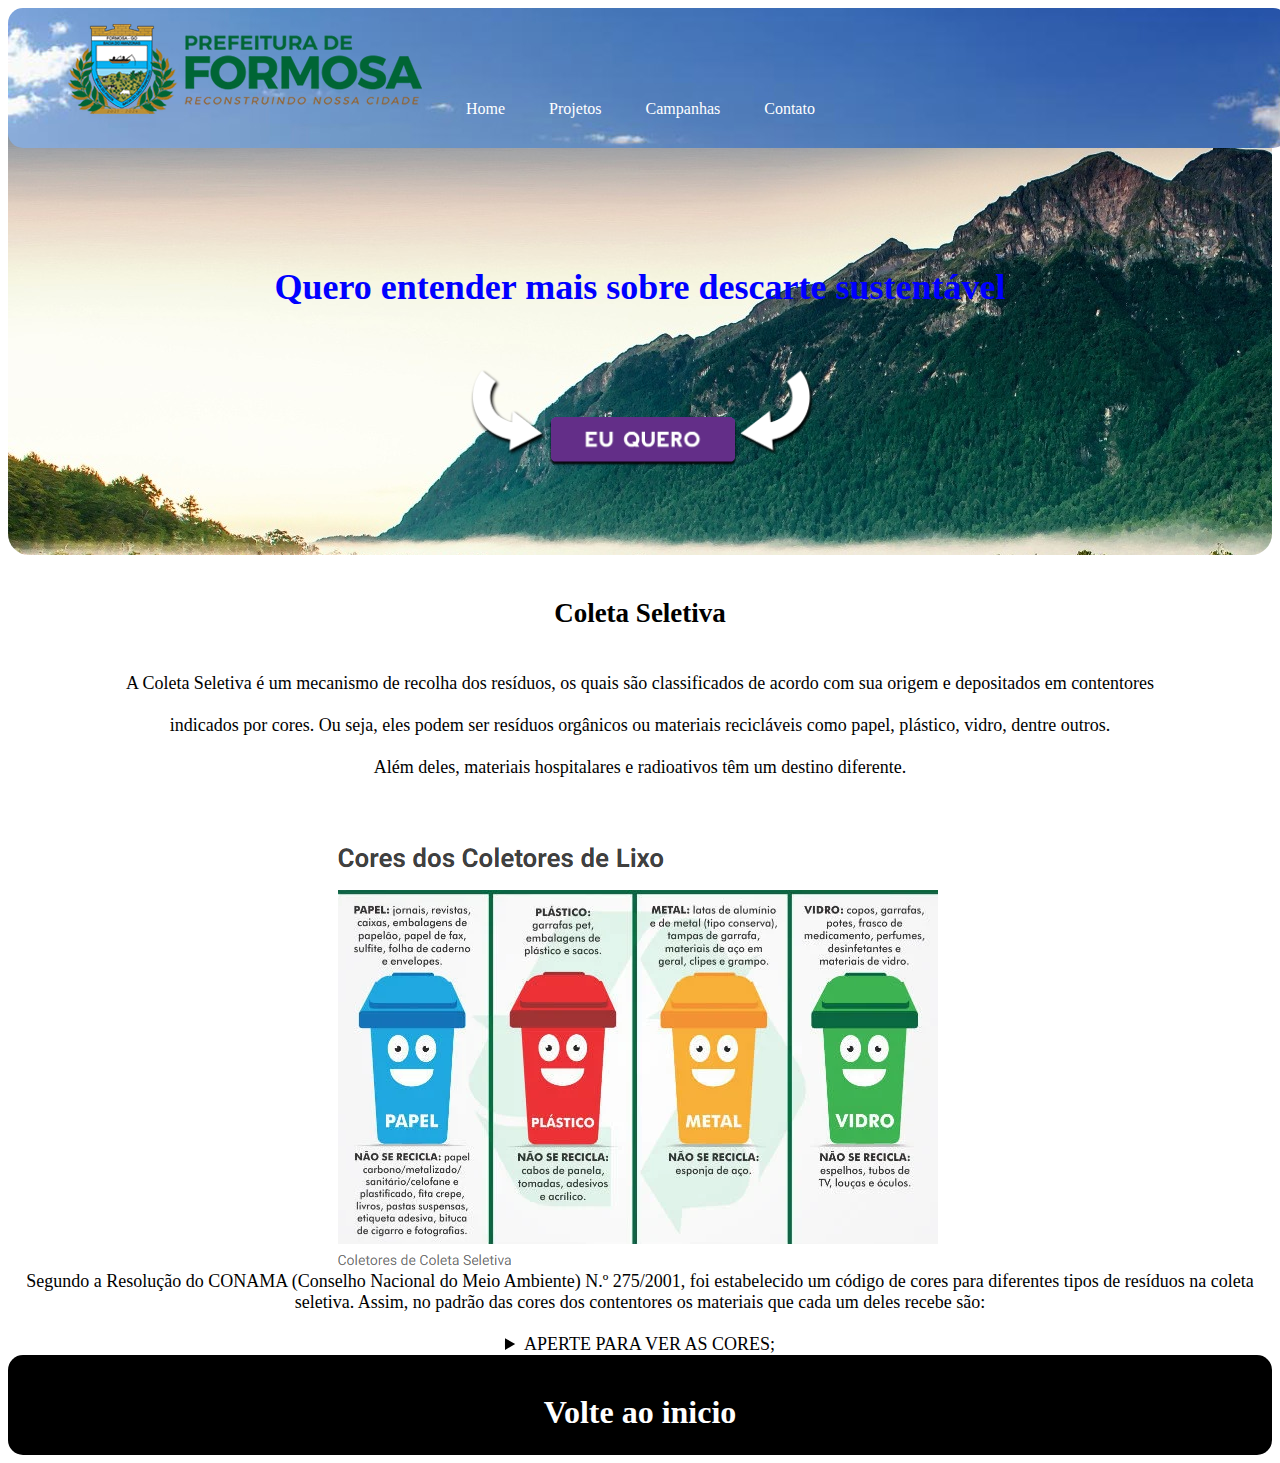
<file: trabalho1/index.html>
<!DOCTYPE html>
<html lang="pt-br">
    <head>
        <meta charset="UTF-8">
        <title>metodos para concientizar</title>
        <link rel="stylesheet" href="css/estilo.css" type="text/css"/>
    </head>
    <body>
        <div class="menuFlutuante">
            <div id="um">
                <ul>
                    <li><a href="https://formosa.go.gov.br/"><img src="imagens/formosa-logo.png"></a></li>
                    <li><a href="index.html">Home</a></li>
                    <li><a href="secoes/segundo.html">Projetos</a></li>
                    <li><a href="secoes/terceira.html">Campanhas</a></li>
                    <li><a href="secoes/quinta.html">Contato</a></li>
                </ul>
            </div>
        </div>
        <div class="meio">
            <br/><br/><br/><br/><br/><br/><br/><br/><br/><br/><br/><br/><br/>
            <font size="4" face="Verdana" color="blue"><center><h1>Quero entender mais sobre descarte sustentável</h1></center></font>
            <br/>
            <a href="#"><center><img src="imagens/botao1.png" width="30%" height="30%"></center></a>
        </div>
        <div class="fim">
            <font size="4" face="Verdana" color="black"><br/>
                <center><h2>Coleta Seletiva</h2></center>
                <br/>
                <center>A Coleta Seletiva é um mecanismo de recolha dos resíduos, os quais são classificados de acordo com sua origem e depositados em contentores </center><br/><center>indicados por cores.
                Ou seja, eles podem ser resíduos orgânicos ou materiais recicláveis como papel, plástico, vidro, dentre outros.</center><br/><center> Além deles, materiais hospitalares e radioativos têm um destino diferente.</center> 
                <br/><br/><br/>
                <center><img src="imagens/fim1.png"></center>
                <center>Segundo a Resolução do CONAMA (Conselho Nacional do Meio Ambiente) N.º 275/2001, foi estabelecido um código de cores para diferentes tipos de resíduos na coleta seletiva. Assim, no padrão das cores dos contentores os materiais que cada um deles recebe são:</center>
                <br/>
                <center>
                <details>
                    <summary>
                        APERTE PARA VER AS CORES;
                    </summary>
                    <ul>
                        <li>Azul: papéis e papelões;</li>
                        <li>Verde: vidros;</li>
                        <li>Vermelho: plásticos;</li>
                        <li>Amarelo: metais;</li>
                        <li>Marrom: resíduos orgânicos;</li>
                        <li>Preto: madeiras;</li>
                        <li>Cinza: materiais não reciclados;</li>
                        <li>Branco: lixos hospitalares;</li>
                        <li>Laranja: resíduos perigosos;</li>
                        <li>Roxo: resíduos radioativos.</li>
                    </ul>
                </details>
                </center>
            </font>
        </div>
        <div class="final">
            <br/>
            <center><h1><a href="index.html">Volte ao inicio</a></h1></center>
        </div>
    </body>
</html>
</file>
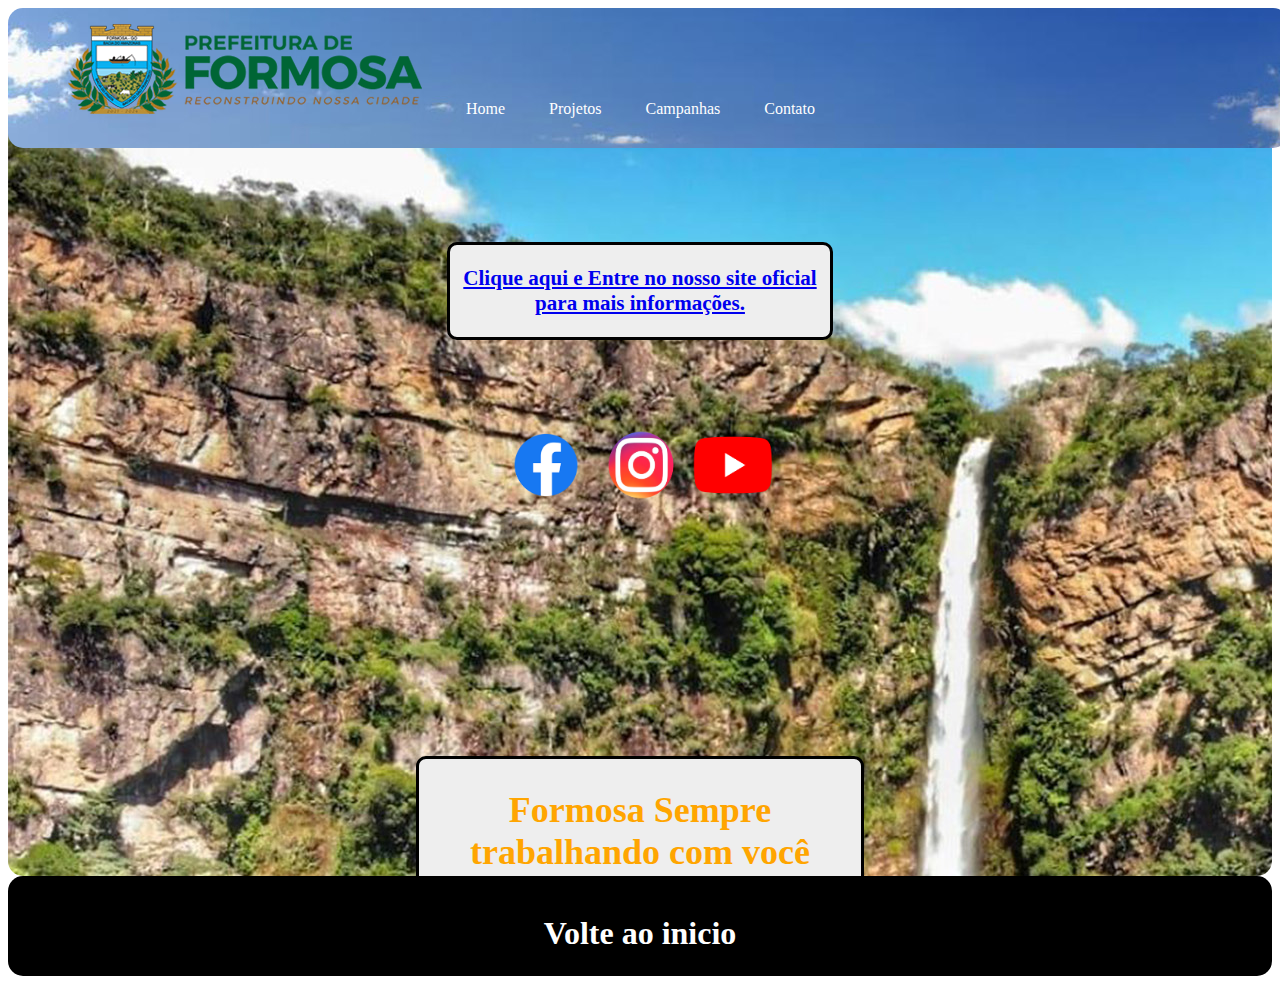
<file: trabalho1/secoes/quinta.html>
<!DOCTYPE html>
<html lang="pt-br">
    <head>
        <meta charset="UTF-8">
        <title>metodos para concientizar</title>
        <link rel="stylesheet" href="../css/estilo.css" type="text/css"/>
    </head>
    <body>
        <div class="menuFlutuante">
            <div id="um">
                <ul>
                    <li><a href="https://formosa.go.gov.br/"><img src="../imagens/formosa-logo.png"></a></li>
                    <li><a href="../index.html">Home</a></li>
                    <li><a href="segundo.html">Projetos</a></li>
                    <li><a href="terceira.html">Campanhas</a></li>
                    <li><a href="quinta.html">Contato</a></li>
                </ul>
            </div>
        </div>
            <br>
        <div class="meiotres">
            <br><br><br><br><br><br><br><br><br><br><br><br>
            <center>
            <div id="tres">
                <center><font size="4"><a href="https://formosa.go.gov.br/"><h3>Clique aqui e Entre no nosso site oficial <br>para mais informações.</h3></a></font></center>
            </div>
            </center> 
            <br><br><br><br><br>
            <div class="dois">
                <center>
                <a href="https://www.facebook.com/prefdeformosa/"><img src="../imagens/face1.png" width="90px" height="70px" title="Facebook"></a>
                <a href="https://www.instagram.com/prefdeformosa/?hl=pt-br"><img src="../imagens/insta1.png"  width="90px" height="70px" title="Instagram"></a>
                <a href="https://www.youtube.com/channel/UCB3-C2mrxPozHYnLlUx7yzg"><img src="../imagens/yt1.png"  width="90px" height="70px" title="YouTube"/></a>
                </center>
            </div>
            <br><br><br><br><br><br><br><br><br><br><br><br><br><br>
            <center>
            <div id="quatro">
                <center><font color="orange" size="5"><h2>Formosa Sempre trabalhando com você</h2></font></center>
            </div>
            </center>
        </div>
        <div class="final">
            <br/>
            <center><h1><a href="../index.html">Volte ao inicio</a></h1></center>
        </div>
    </body>
</html>
</file>
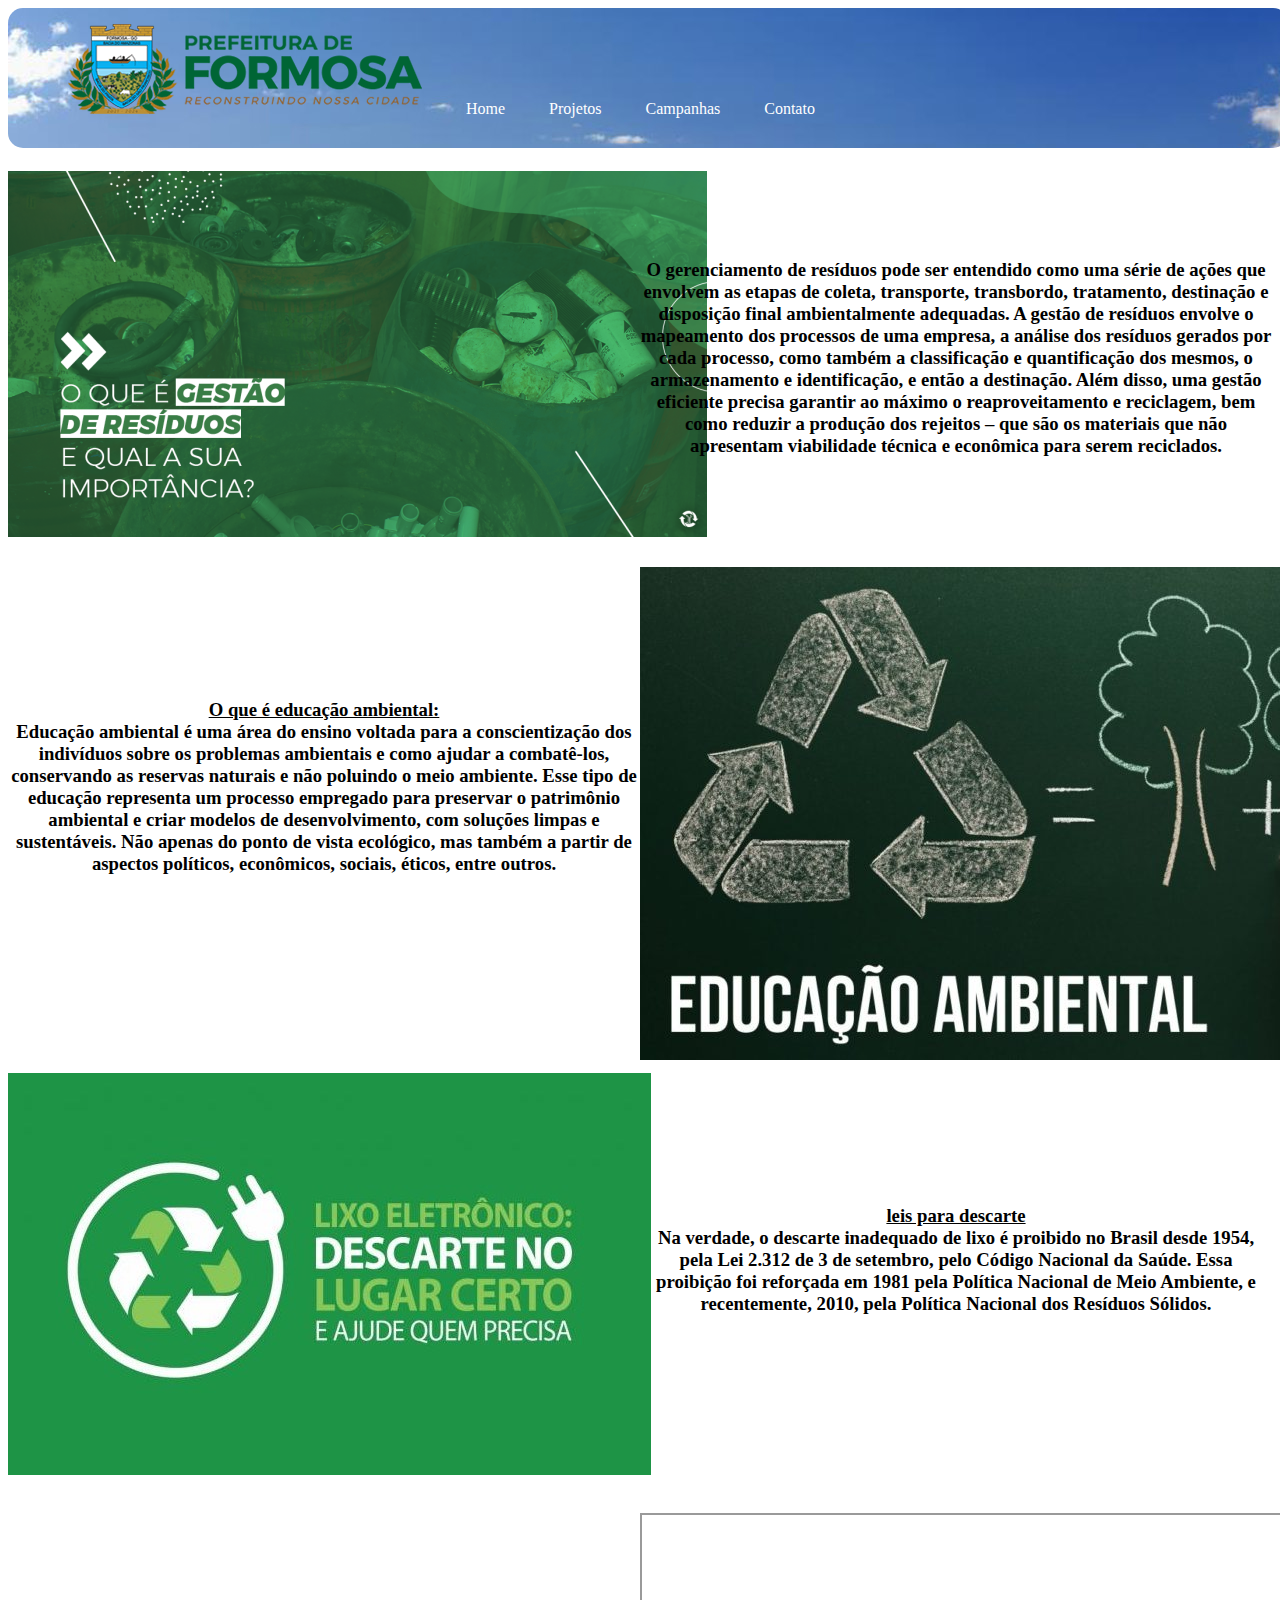
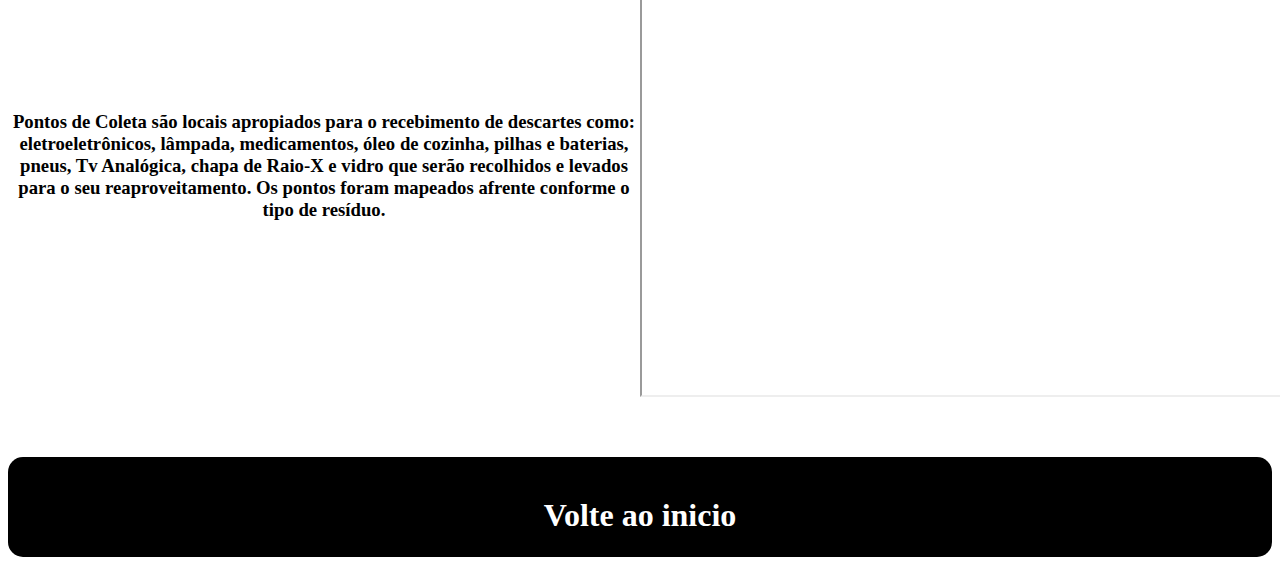
<file: trabalho1/secoes/segundo.html>
<!DOCTYPE html>
<html lang="pt-br">
    <head>
        <meta charset="UTF-8">
        <title>metodos para concientizar</title>
        <link rel="stylesheet" href="../css/estilo.css" type="text/css"/>
    </head>
    <body>
        <div class="menuFlutuante">
            <div id="um">
                <ul>
                    <li><a href="https://formosa.go.gov.br/"><img src="../imagens/formosa-logo.png"></a></li>
                    <li><a href="../index.html">Home</a></li>
                    <li><a href="segundo.html">Projetos</a></li>
                    <li><a href="terceira.html">Campanhas</a></li>
                    <li><a href="quinta.html">Contato</a></li>
                </ul>
            </div>
        </div>
        <div class="meiodois">
            <br/><br/><br/><br/><br/><br/><br/><br/>
            <h3><center>
            <div class="img">
                <img src="../imagens/gestaoR.png">
            </div>
            <div class="text">
                <br/><br/><br/><br/>
                O gerenciamento de resíduos pode ser entendido como uma série de ações que envolvem as etapas de coleta, transporte, transbordo, tratamento, destinação e disposição final ambientalmente adequadas.
                A gestão de resíduos envolve o mapeamento dos processos de uma empresa, a análise dos resíduos gerados por cada processo, como também a classificação e quantificação dos mesmos, o armazenamento e identificação, e então a destinação.
                Além disso, uma gestão eficiente precisa garantir ao máximo o reaproveitamento e reciclagem, bem como reduzir a produção dos rejeitos – que são os materiais que não apresentam viabilidade técnica e econômica para serem reciclados.
            </div>
            
                <br/><br/><br/><br/><br/><br/><br/><br/><br/><br/><br/><br/><br/><br/><br/><br/><br/><br/>

            <div class="text">
                <br/><br/><br/><br/><br/><br/>
                <u>O que é educação ambiental:</u><br/>
                Educação ambiental é uma área do ensino voltada para a conscientização dos indivíduos sobre os problemas ambientais e como ajudar a combatê-los, conservando as reservas naturais e não poluindo o meio ambiente.
                Esse tipo de educação representa um processo empregado para preservar o patrimônio ambiental e criar modelos de desenvolvimento, com soluções limpas e sustentáveis. Não apenas do ponto de vista ecológico, mas também a partir de aspectos políticos, econômicos, sociais, éticos, entre outros.
            </div>
            <div class="img">
                <img src="../imagens/educacaoAm.jpg">
            </div>
            
                <br/><br/><br/><br/><br/><br/><br/><br/><br/><br/><br/><br/><br/><br/><br/><br/><br/><br/><br/><br/><br/><br/><br/>
            <div class="img">
                <img src="../imagens/leisAm.jpg">
            </div> 
            <div class="text">
                <br/><br/><br/><br/><br/><br/>
                <u>leis para descarte</u><br>
                Na verdade, o descarte inadequado de lixo é proibido no Brasil desde 1954, pela Lei 2.312 de 3 de setembro, pelo Código Nacional da Saúde. Essa proibição foi reforçada em 1981 pela Política Nacional de Meio Ambiente, e recentemente, 2010, pela Política Nacional dos Resíduos Sólidos.
            </div>

                <br/><br/><br/><br/><br/><br/><br/><br/><br/><br/><br/><br/><br/><br/><br/><br/><br/><br/><br/><br/>
               
            <div class="text">  
                <br/><br/><br/><br/><br/><br/><br/><br/><br/>
                Pontos de Coleta são locais apropiados para o recebimento de descartes como: eletroeletrônicos, lâmpada, medicamentos, óleo de cozinha, pilhas e baterias, pneus, Tv Analógica, chapa de Raio-X e vidro que serão recolhidos e levados para o seu reaproveitamento. Os pontos foram mapeados afrente conforme o tipo de resíduo.
            </div>
            <div class="img">
                <iframe src="https://www.google.com/maps/d/embed?mid=1kyt47dSgutKywHwN5mET_25xH6sjnfmP&ehbc=2E312F" width="640" height="480"></iframe>
            </div>
                <br/>
            </center></h3>
        </div>
        <br/><br/><br/><br/><br/><br/><br/><br/><br/><br/><br/><br/><br/><br/><br/><br/><br/><br/><br/><br/><br/><br/><br/><br/><br/><br/><br/><br/>
        <div class="final">
            <br/>
            <center><h1><a href="../index.html">Volte ao inicio</a></h1></center>
        </div>
    </body>
</html>
</file>
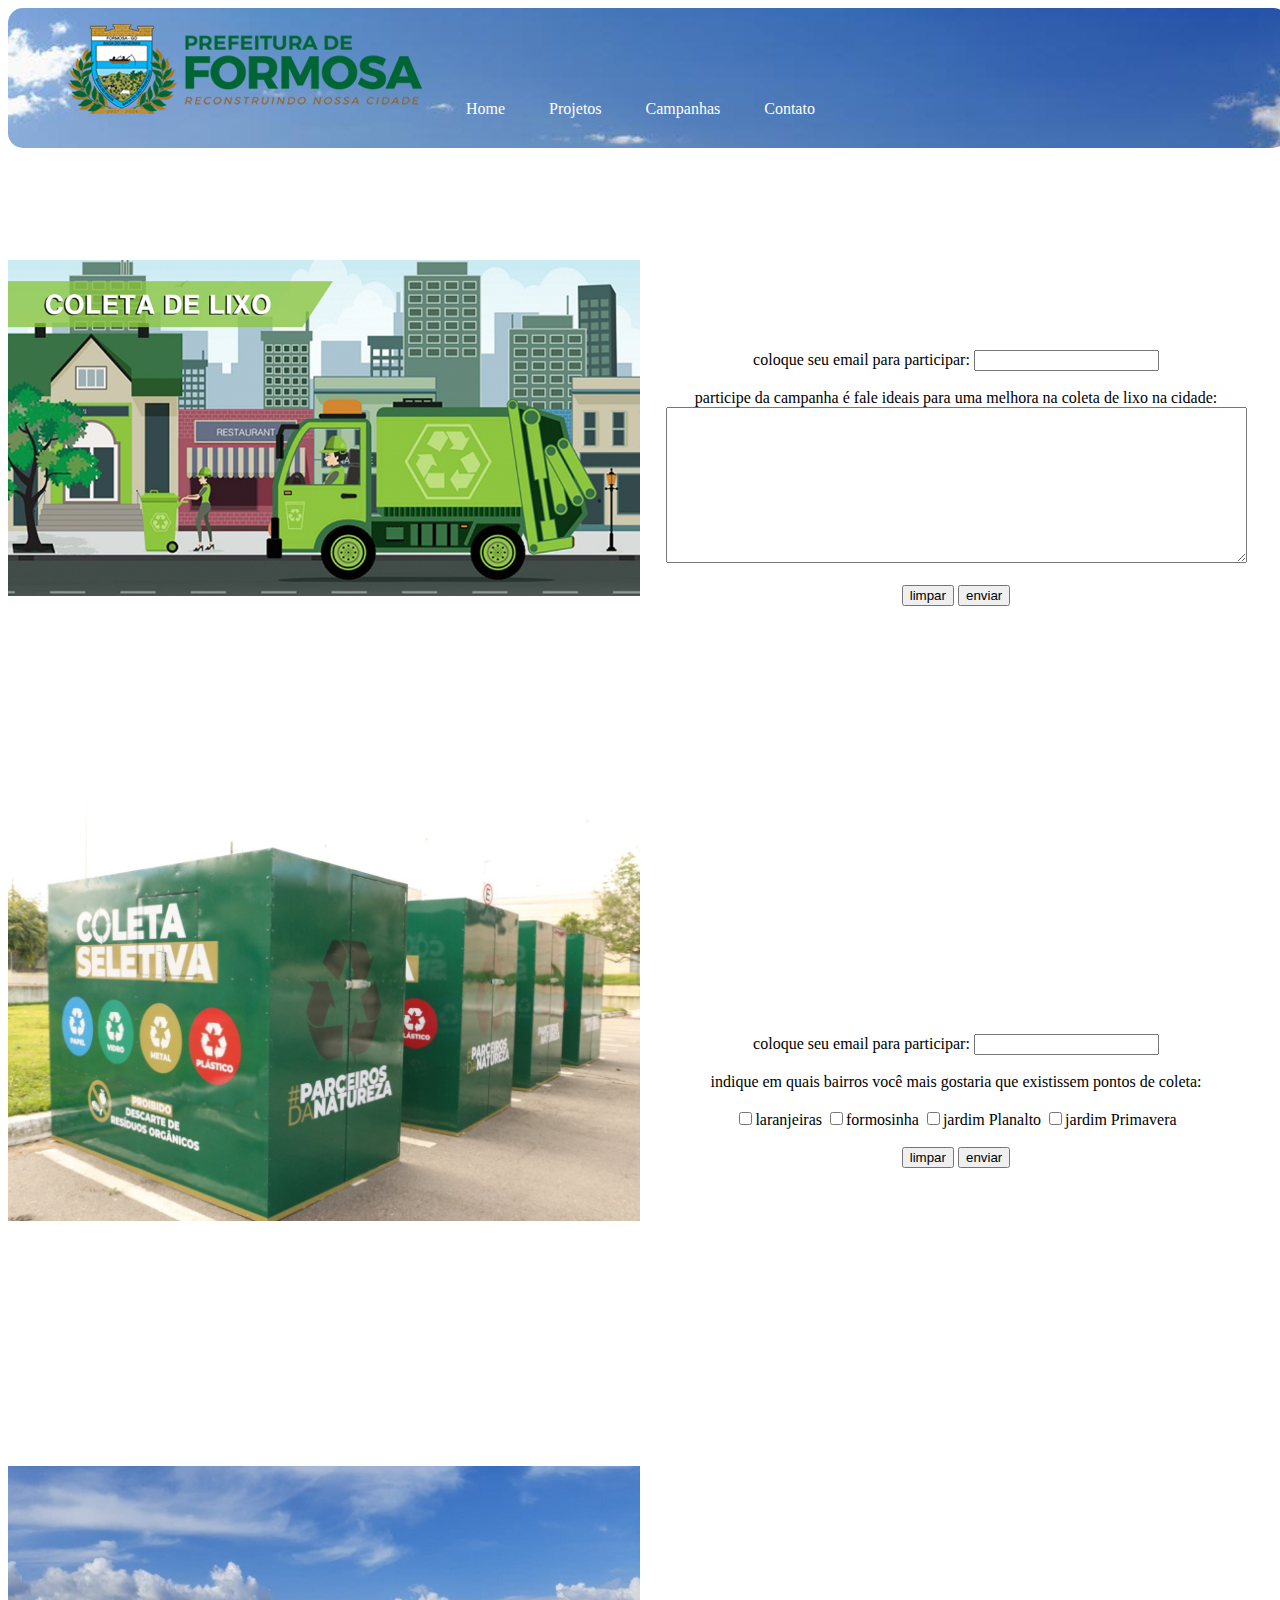
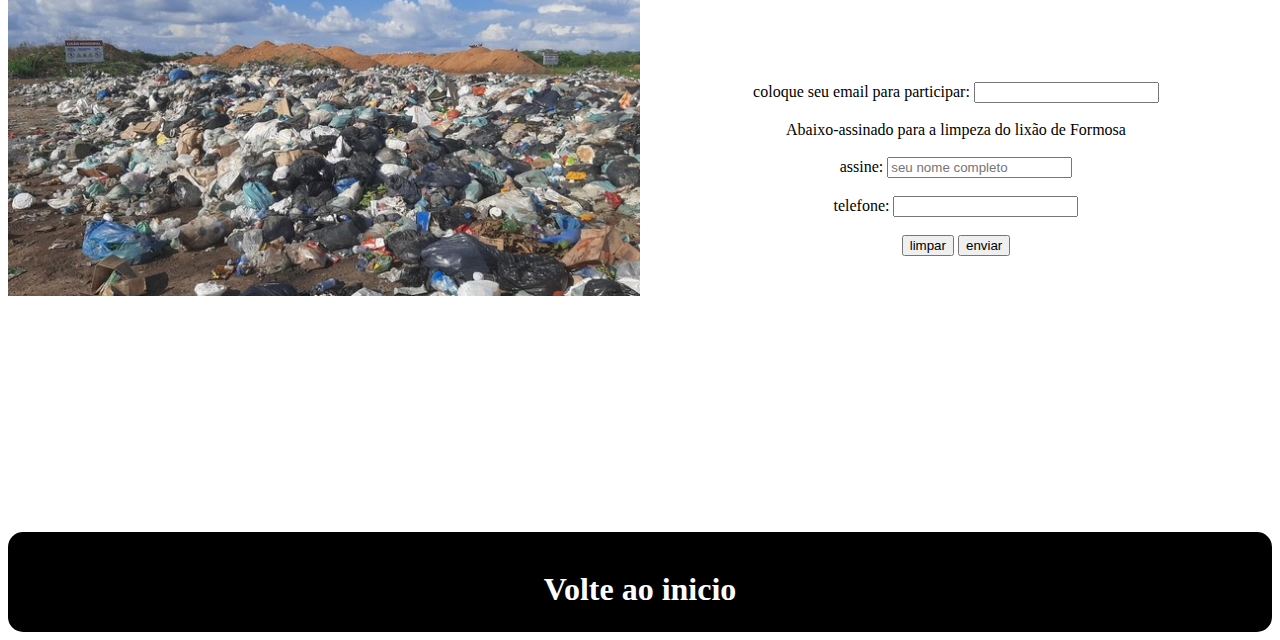
<file: trabalho1/secoes/terceira.html>
<!DOCTYPE html>
<html lang="pt-br">
    <head>
        <meta charset="UTF-8">
        <title>metodos para concientizar</title>
        <link rel="stylesheet" href="../css/estilo.css" type="text/css"/>
    </head>
    <body>
        <div class="menuFlutuante">
            <div id="um">
                <ul>
                    <li><a href="https://formosa.go.gov.br/"><img src="../imagens/formosa-logo.png"></a></li>
                    <li><a href="../index.html">Home</a></li>
                    <li><a href="segundo.html">Projetos</a></li>
                    <li><a href="terceira.html">Campanhas</a></li>
                    <li><a href="quinta.html">Contato</a></li>
                </ul>
            </div>
        </div>
        <br><br><br><br><br><br>
        <div class="meiodois">
            <center>
            <br/><br/><br/><br/><br/><br/><br/><br/>
            <div class="img">
                <img src="../imagens/coleta.png" width="100%" height="100%">
            </div>
            <div class="text">
                <br/><br/><br><br><br>
                <form action="post">
                    <label>coloque seu email para participar:</label>
                    <input type="email"/>
                        <br><br>
                    <label>participe da campanha é fale ideais para uma melhora na coleta de lixo na cidade:</label>
                     <br>
                    <textarea name="text" cols="70" rows="10"></textarea>
                        <br><br>
                    <input type="reset" name="limpar" value="limpar"/>
                    <input type="submit" name="enviar" value="enviar"/>
                </form>
            </div>
            
            <br/><br/><br/><br/><br/><br/><br/><br/><br/><br/><br/><br/><br/><br/><br/><br/><br/><br/><br/><br/><br/><br/><br/><br/><br><br><br><br/><br/><br/>

            <div class="text">
                
                <img src="../imagens/pontos.jpg" width="100%" height="100%">
            </div>
            <div class="img">

                <form action="post">
                    <br><br><br><br><br><br><br><br><br><br><br><br><br>
                    <label>coloque seu email para participar:</label>
                    <input type="email"/>
                        <br><br>
                    <label>indique em quais bairros você mais gostaria que existissem pontos de coleta:</label>
                     <br><br>
                    <input type="checkbox" name="laranjeiras" value="laran"/>laranjeiras
                    <input type="checkbox" name="formosinha" value="form"/>formosinha
                    <input type="checkbox" name="jardimPlanalto" value="jp"/>jardim Planalto
                    <input type="checkbox" name="jardimPrimavera" value="jP"/>jardim Primavera
                        <br><br>
                    <input type="reset" name="limpar" value="limpar"/>
                    <input type="submit" name="enviar" value="enviar"/>
                </form>
            </div>
            
            <br/><br/><br/><br/><br><br><br><br/><br/><br/><br/><br/><br/><br/><br/><br/><br/><br/><br/><br/><br/><br/><br/><br/><br/><br/><br/><br/><br/><br/><br/><br/><br/><br/><br/><br/><br/>
            <div class="img">
                <img src="../imagens/aterro.jpg" width="100%" height="100%">
            </div> 
            <div class="text">
                <br/><br/><br/><br/><br/><br/>
                <form action="post">
                    <br><br><br><br><br><br>
                    <label>coloque seu email para participar:</label>
                    <input type="email"/>
                        <br><br>
                    <label>Abaixo-assinado para a limpeza do lixão de Formosa</label><br/><br/>
                    <label>assine:</label>
                    <input type="text" placeholder="seu nome completo"/>
                    <br/><br/>
                    <label >telefone:</label>
                    <input type="tel"/>
                    <br/><br/>
                    <input type="reset" name="limpar" value="limpar">
                    <input type="submit" name="enviar" value="enviar">
                </form>
            </div>
            </center>
        </div>
        <br/><br/><br/><br/><br><br><br><br/><br/><br/><br/><br/><br/><br/><br/><br/><br/><br/><br/><br/><br/><br/><br/><br/><br/><br/><br/><br/><br/><br/><br/><br/><br/><br/><br/><br/><br/>
        <div class="final">
            <br/>
            <center><h1><a href="../index.html">Volte ao inicio</a></h1></center>
        </div>
    </body>
</html>
</file>
<file: trabalho1/css/estilo.css>
body{
    background-color: rgb(255, 255, 255);
}
.menuFlutuante{
    background-image: url(../imagens/menu2.jpg);
    width: 100%;
    height: 140px;
    position: fixed;
    border-radius: 15px;
}
#um{
    display: flex;
    flex-flow: col wrap;
}
#um ul li{
    display: inline;
}
#um ul li a{
    color: white;
    text-decoration: none;
    padding: 5px 20px;
}
#um ul li a:hover{
    color: rgb(68, 86, 250);
    background-color: white;
}
.fim font center details ul{
    list-style-type: none;
}
.meio{
    background-image: url(../imagens/meio1.jpg);
    width: 100%;
    height: 547px;
    border-radius: 21px;
}
.meio a center{
    color: rgb(61, 1, 85);
    text-decoration: none;
    padding: 5px 20px;
} 
#dois{
    display: inline-block;
    width: 30%;
    vertical-align: top;
}
.final{
    background-color: black;
    width: 100%;
    height: 100px;
    border-radius: 15px;
}
.final center h1 a{
    color: white;
    text-decoration: none;
    padding: 5px 20px;
}
.final center h1 a:hover{
    color: rgb(255, 0, 170);
    background-color: rgb(43, 43, 43);
}
.text{
    width: 50%; float: left;
}
.img{
    width: 50%; float: left;
}
.meiotres{
    background-image: url(../imagens/itiquira.jpg);
    width: 100%;
    height: 850px;
    border-radius: 15px;
}
.dois{
    display: flex;
    flex-flow: col wrap;
    justify-content: center;
}
.meiotres center font a h5{
    color: rgb(5, 0, 0);
    text-decoration: none;
    padding: 5px 20px;
}
#tres{
    background-color: rgb(238, 238, 238);
    width: 30%;
    height: 10%;
    border: solid 3px #000;
    border-radius: 10px;
}
.campanhas{
    display: flex;
    flex-flow: col wrap;
    justify-content: center;
}
#quatro{
    background-color: rgb(238, 238, 238);
    width: 35%;
    height: 10%;
    border: solid 3px #000;
    border-radius: 10px;
}
</file>
